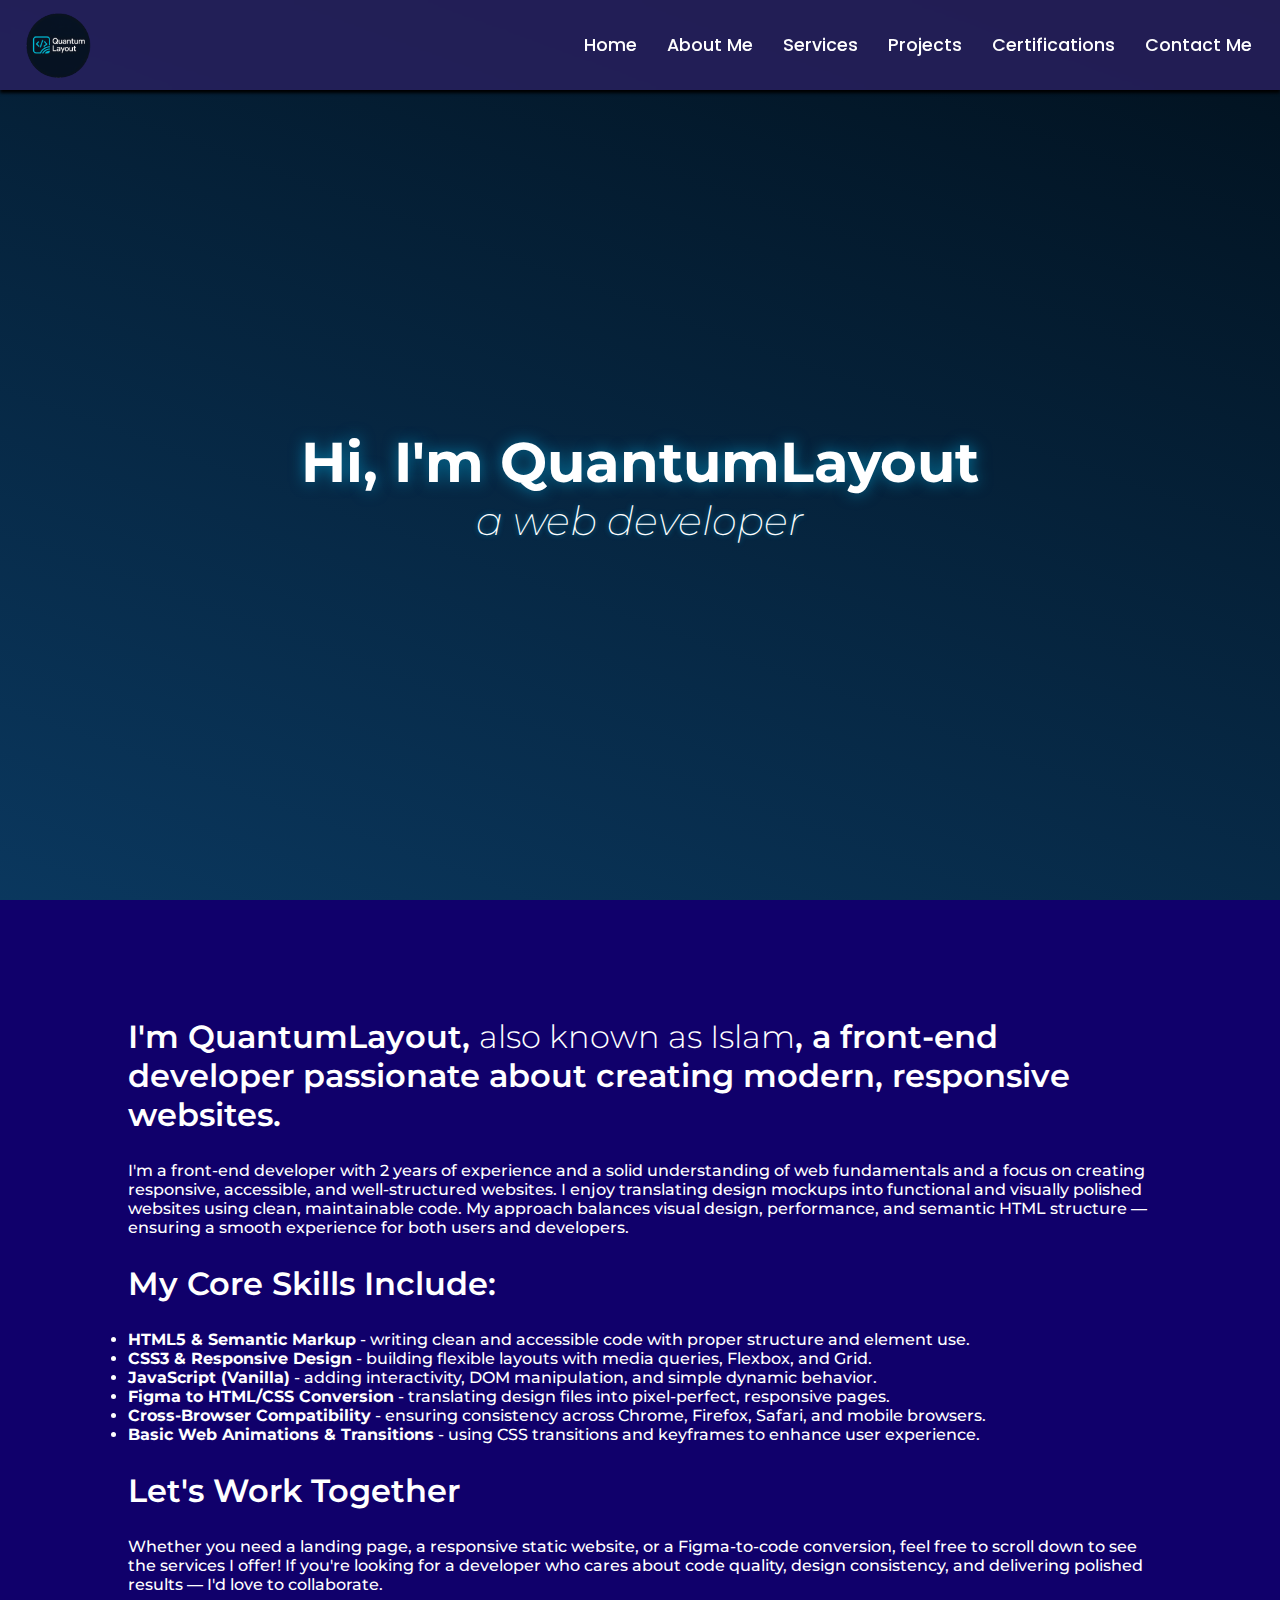
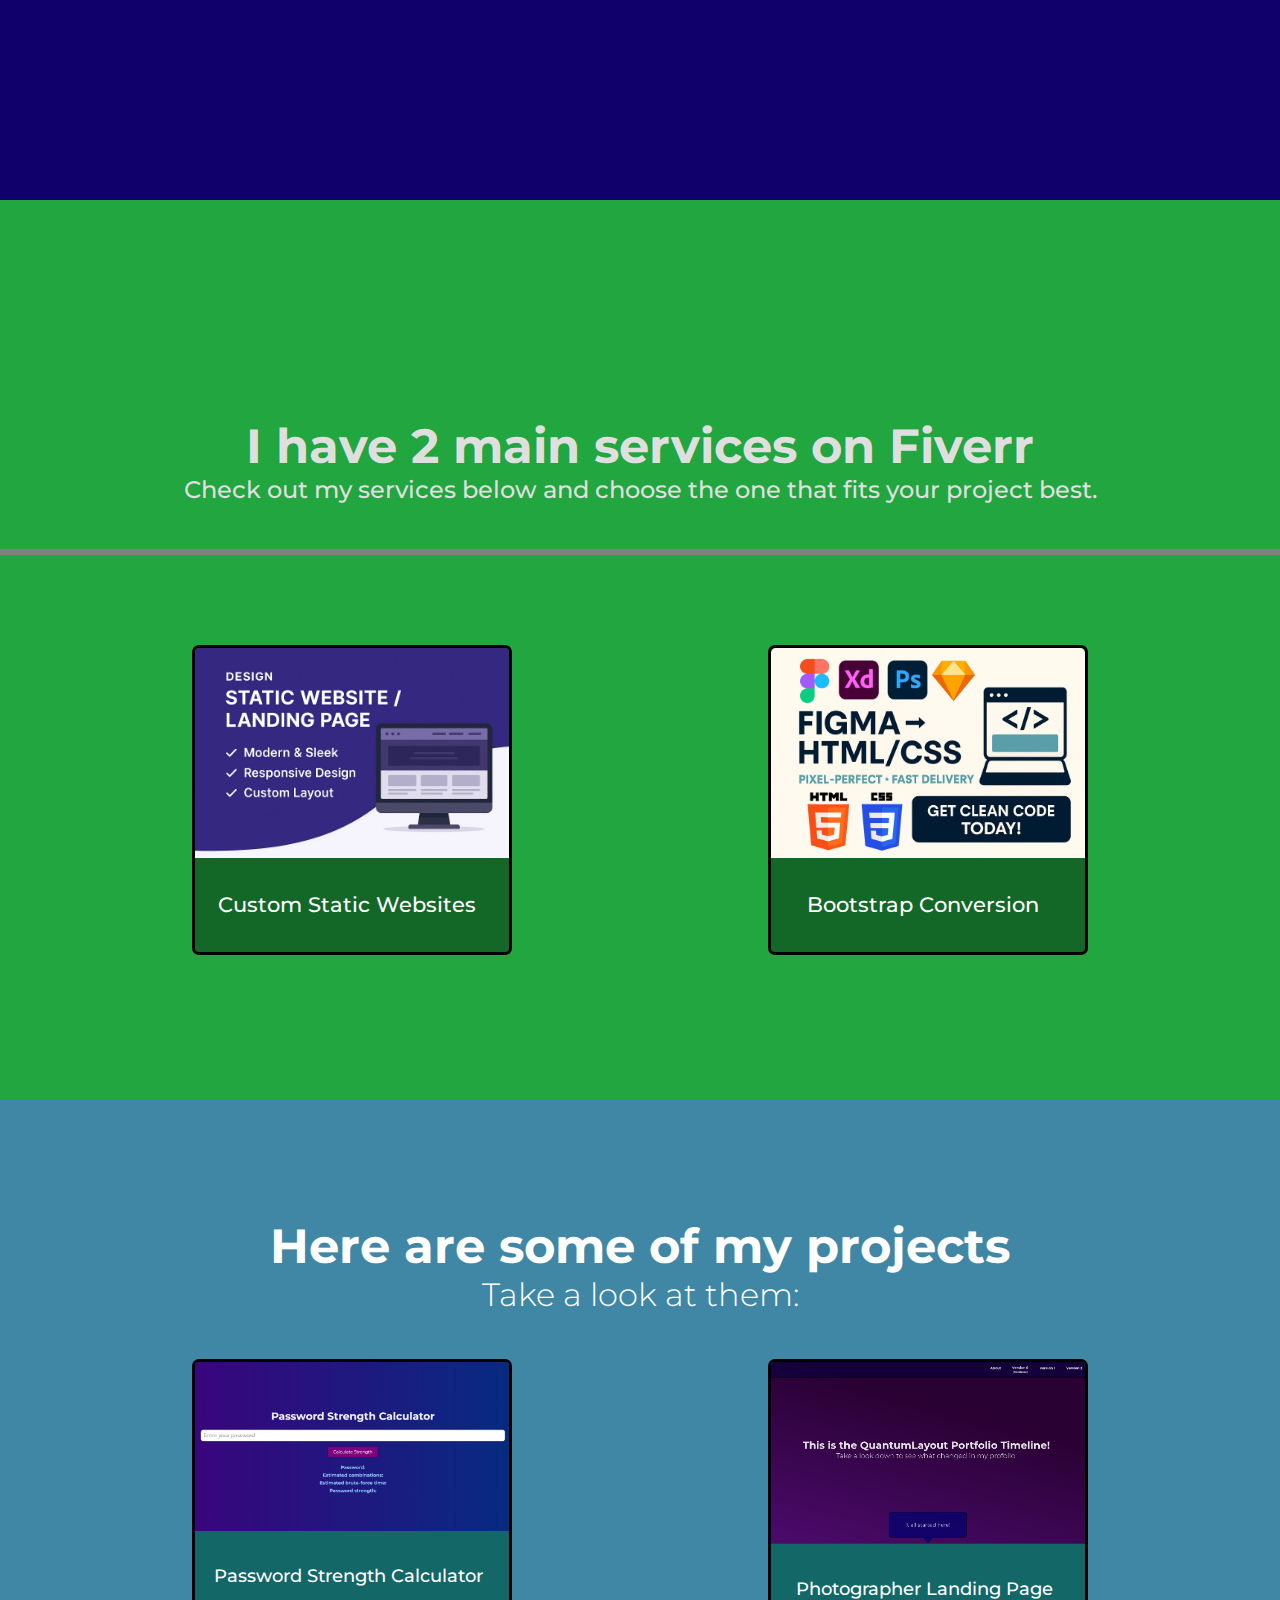
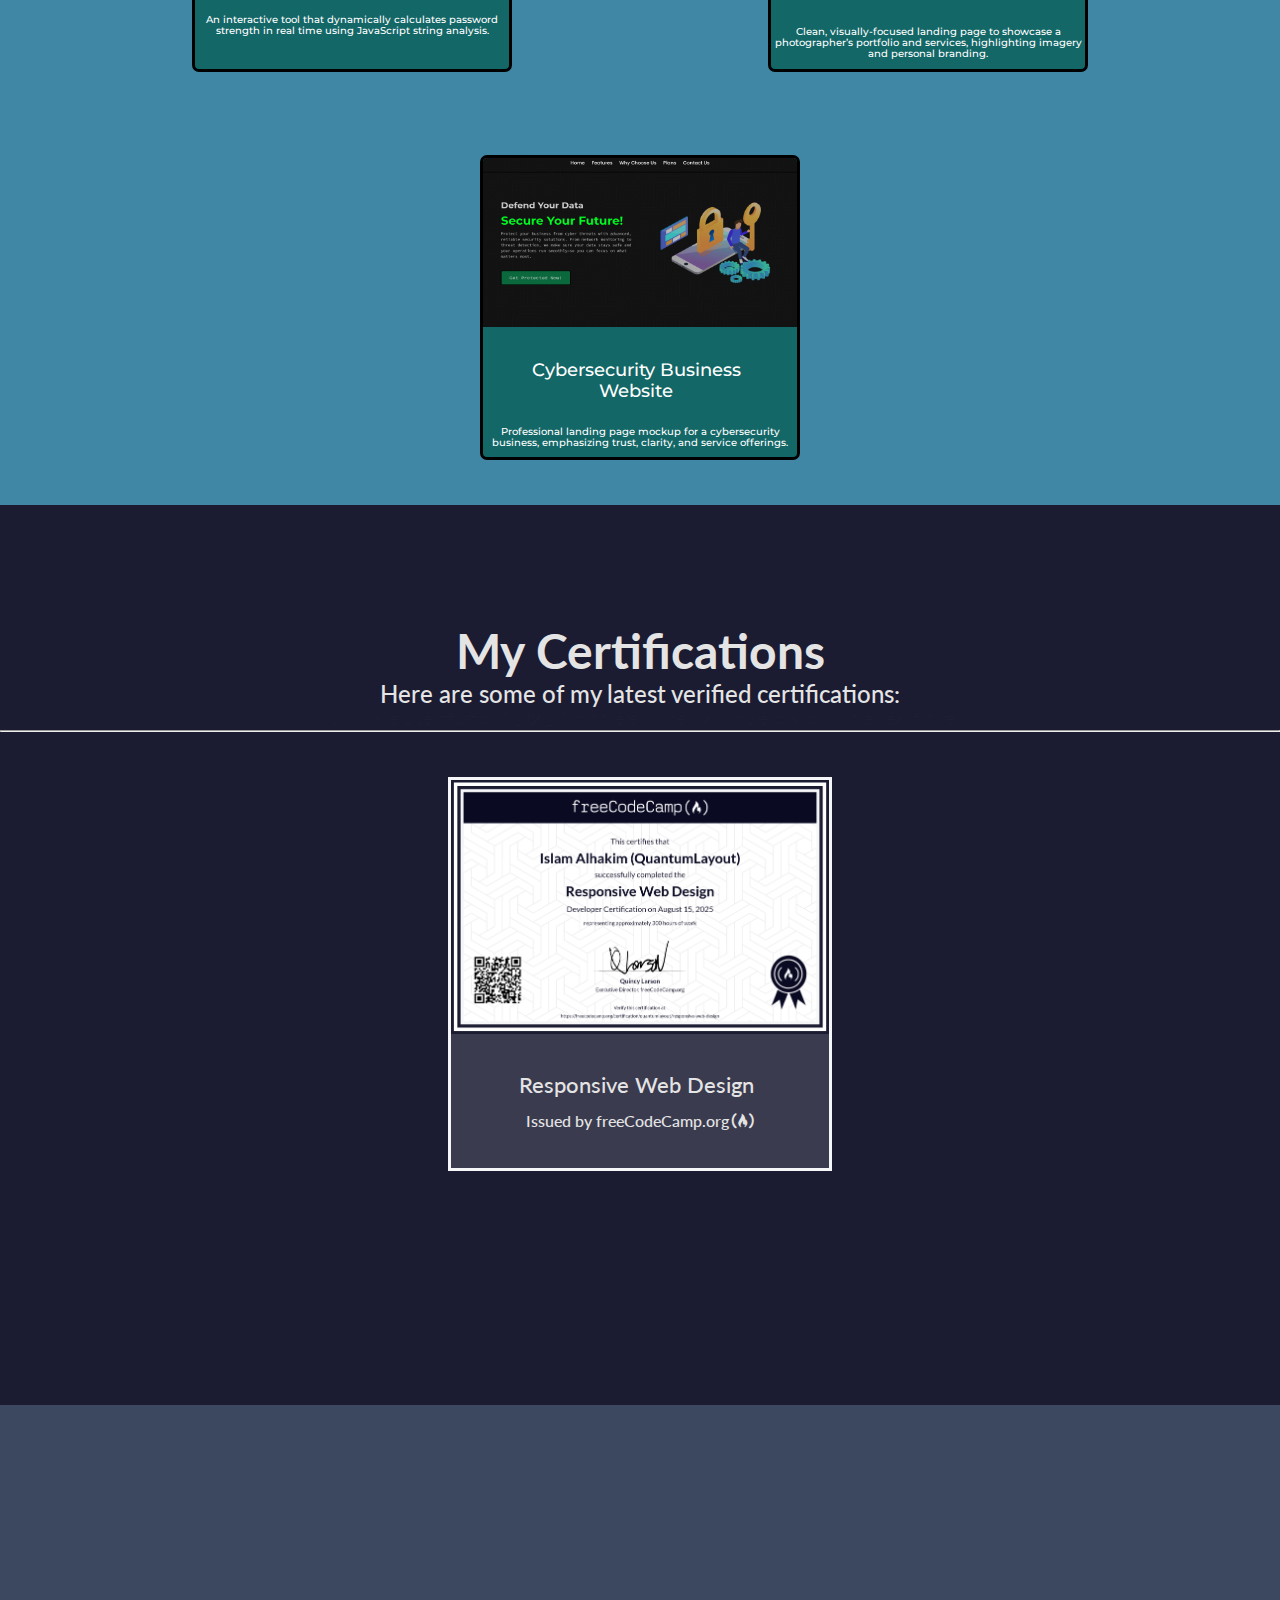
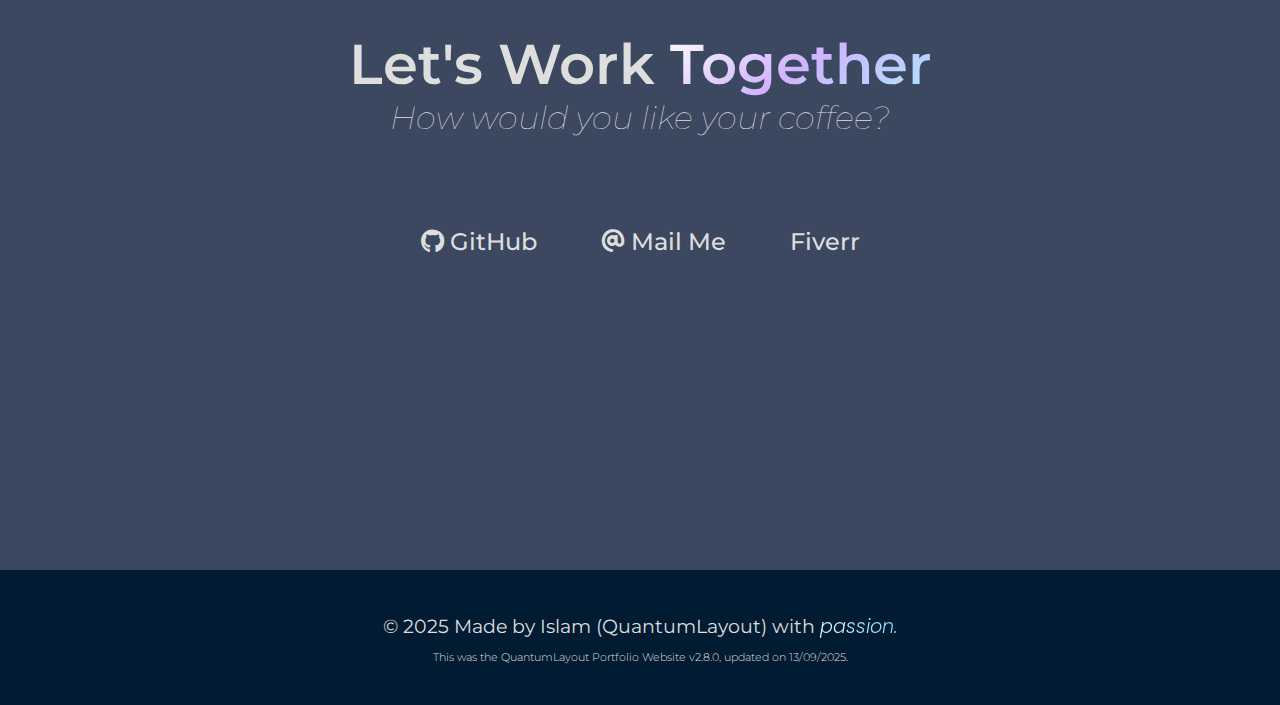
<file: index.html>
<!DOCTYPE html>
<html lang="en">
<head>
    <meta charset="UTF-8">
    <meta name="viewport" content="width=device-width, initial-scale=1.0">
    <title>QuantumLayout Portfolio</title>
    <link rel="stylesheet" href="styles.css">
    <link href="https://fonts.googleapis.com/css2?family=Poppins:wght@300;400;500;600;700&display=swap" rel="stylesheet">
    <link href='https://fonts.googleapis.com/css?family=Lato:wght@100;200;300;400;500;600;700;800;900&display=swap' rel='stylesheet'>
    <link rel="stylesheet" href="https://cdnjs.cloudflare.com/ajax/libs/font-awesome/4.7.0/css/font-awesome.min.css">
    <link href="https://fonts.googleapis.com/css2?family=Montserrat:wght@100;200;300;400;500;600;700;800;900&display=swap" rel="stylesheet">
    <link rel="stylesheet" href="https://cdnjs.cloudflare.com/ajax/libs/font-awesome/6.0.0/css/all.min.css" integrity="sha512-9usAa10IRO0HhonpyAIVpjrylPvoDwiPUiKdWk5t3PyolY1cOd4DSE0Ga+ri4AuTroPR5aQvXU9xC6qOPnzFeg==" crossorigin="anonymous" referrerpolicy="no-referrer" />
    <link rel="icon" href="LOGO (2).png" type="image/x-icon" />
</head>
<body>
    <nav>
        <div class="logo-container">
            <img src="LOGO.png" alt="QuantumLayout LOGO" class="logo" id="logo" loading="lazy">
                
            <p class="img-text"><i class="fa-solid fa-arrow-left"></i> This is the QuantumLayout Logo.</p>
        </div>
        <script>
            document.addEventListener("DOMContentLoaded", () => {
              const container = document.querySelector(".logo-container");

              container.addEventListener("click", () => {
                container.classList.toggle("active");
              });
            });
        </script>
        <ul class="navbar">
            <li class="navlink"><a href="#home">Home</a></li>
            <li class="navlink"><a href="#about-me">About Me</a></li>
            <li class="navlink"><a href="#services">Services</a></li>
            <li class="navlink"><a href="#projects">Projects</a></li>
            <li class="navlink"><a href="#certifications">Certifications</a></li>
            <li class="navlink"><a href="#contact-me">Contact Me</a></li>
        </ul>
    </nav>
    <main>
        <section id="home">
            <div class="welcome">
                <h1>Hi, I'm <span class="brand">QuantumLayout</span></h1>
                <p>a web developer</p>
            </div>
        </section>
        <section id="about-me">
            <h3>I'm QuantumLayout, <span class="my-real-name">also known as Islam</span>, a front-end developer passionate about creating modern, responsive websites.</h3>
            <p>
              I'm a front-end developer with 2 years of experience and a solid understanding of web fundamentals and a focus on creating responsive, accessible, and well-structured websites.
              I enjoy translating design mockups into functional and visually polished websites using clean, maintainable code.
              My approach balances visual design, performance, and semantic HTML structure — ensuring a smooth experience for both users and developers.
            </p>
  
            <h3>My Core Skills Include:</h3>
            <ul>
              <li><strong>HTML5 & Semantic Markup</strong> - writing clean and accessible code with proper structure and element use.</li>
              <li><strong>CSS3 & Responsive Design</strong> - building flexible layouts with media queries, Flexbox, and Grid.</li>
              <li><strong>JavaScript (Vanilla)</strong> - adding interactivity, DOM manipulation, and simple dynamic behavior.</li>
              <li><strong>Figma to HTML/CSS Conversion</strong> - translating design files into pixel-perfect, responsive pages.</li>
              <li><strong>Cross-Browser Compatibility</strong> - ensuring consistency across Chrome, Firefox, Safari, and mobile browsers.</li>
              <li><strong>Basic Web Animations & Transitions</strong> - using CSS transitions and keyframes to enhance user experience.</li>
            </ul>
  
            <h3>Let's Work Together</h3>
            <p>
              Whether you need a landing page, a responsive static website, or a Figma-to-code conversion, feel free to scroll down to see the services I offer!
              If you're looking for a developer who cares about code quality, design consistency, and delivering polished results — I'd love to collaborate.
            </p>
        </section>
        <section id="services">
            <div class="services-main">
                <h1>I have 2 main services on Fiverr</h1>
                <p>Check out my services below and choose the one that fits your project best.</p>
            </div>
            <hr>
            <div class="services-container">
                <a href="https://www.fiverr.com/quantumlayout/build-a-modern-static-website-or-landing-page-using-html-css" 
                target="_blank" class=" service service-1">
                    <img src="service 1.png" alt="Service 1 Image">
                    <div class="services-text-container services-text-container-1"><span class="services-text-container-other services-text-container-other-1"> < </span><p class="services-text-container-main services-text-container-main-1">Custom Static Websites</p><span class="services-text-container-other services-text-container-other-2"> /> </span></div>
                </a>
                <a href="https://www.fiverr.com/quantumlayout/convert-your-figma-design-into-pixel-perfect-html-and-css" 
                target="_blank" class=" service service-2">
                    <img src="service 2.png" alt="Service 2 Image">
                    <div class="services-text-container services-text-container-2"><span class="services-text-container-other services-text-container-other-3"> < </span><p class="services-text-container-main services-text-container-main-2">Bootstrap Conversion</p><span class="services-text-container-other services-text-container-other-4"> /> </span></div>
                </a>
            </div>
        </section>
        <section id="projects">
            <div class="projects-main">
                <h1>Here are some of my projects</h1>
                <p>Take a look at them:</p>
            </div>
            <div class="projects-main-container">
                <div class="projects-container">
                    <a href="https://quantumlayout.github.io/Password-Strength-Calculator/" target="_blank" class="project project1">
                        <img src="project 1.png" alt="Password strength calculator Project image">
                        <div class="project-text project1-text">
                            <div class="project-text-main-container project1-text-main-container">
                                <span class="project-text-other project1-text-other1"> < </span><p class="project-text-main project1-text-main">Password Strength Calculator</p><span class="project-text-other project2-text-other2"> /> </span>
                            </div>
                            <p class="project-description project1-description">An interactive tool that dynamically calculates password strength in real time using JavaScript string analysis.</p>
                        </div>
                    </a>
                    <a href="https://quantumlayout.github.io/Photographer-Landing-Page/" class="project project2">
                        <img src="project 2.png" alt="Photographer Landing Page Hero Image" class="project2-img">
                        <div class="project-text project2-text">
                            <div class="project-text-main-container project2-text-main-container">    
                                <span class="project-text-other project1-text-other1"> < </span>
                                <p class="project-text-main project1-text-main">Photographer Landing Page</p>
                                <span class="project-text-other project2-text-other2"> /> </span>
                            </div>
                            <p class="project-description project2-description">Clean, visually-focused landing page to showcase a photographer’s portfolio and services, highlighting imagery and personal branding.</p>
                        </div>
                    </a>
                </div>
                <div class="projects-container">
                    <a href="https://quantumlayout.github.io/Password-Strength-Calculator/" target="_blank" class="project project1">
                        <img src="project 3.png" alt="Cybersecurity Business Website Hero Image" class="project3-img">
                        <div class="project-text project3-text">
                            <div class="project-text-main-container project1-text-main-container">
                                <span class="project-text-other project1-text-other1"> < </span><p class="project-text-main project1-text-main">Cybersecurity Business Website</p><span class="project-text-other project2-text-other2"> /> </span>
                            </div>
                            <p class="project-description project3-description">Professional landing page mockup for a cybersecurity business, emphasizing trust, clarity, and service offerings.</p>
                        </div>
                    </a>
                </div>
            </div>
        </section>
        <section id="certifications">
            <div class="cert-main">
                <h1>My Certifications</h1>
                <p>Here are some of my latest verified certifications:</p>
                <p class="secret" style="font-size: 1rem;">I only have 1 certification ¯\_(ツ)_/¯, but there will be many more to show in the near future!</p>
            </div>
            <hr>
            <!-- I only have 1 certification ¯\_(ツ)_/¯, but there will be many more to show in the near future! -->
            <div class="cert-grid">    
                <a class="cert cert-1" href="https://www.freecodecamp.org/certification/quantumlayout/responsive-web-design" target="_blank">
                    <img src="certification 1.png" alt="Responsive Web Design Certification">
                    <div class="cert-text cert1-text">
                        <div class="cert-text-main cert1-text-main"><p>Responsive Web Design</p><span></div>
                        <p class="issued issued1">Issued by freeCodeCamp.org <i class="fab fa-free-code-camp" id="fcc-logo"></i></p>
                    </div>
                </a>
            </div>
        </section>
        <section id="contact-me">
            <div class="contact-me-main">
                <h1>Let's Work <a href="https://www.fiverr.com/quantumlayout/" target="_blank" class="together">Together</a></h1>
                <p>How would you like your coffee?</p>
            </div>
            <ul class="contact-options">
                <li class="contact-option"><a href="https://github.com/quantumlayout" target="_blank"><i class="fab fa-github"></i> GitHub</a></li>
                <li class="contact-option"><a href="https://mail.google.com/mail/?view=cm&fs=1&to=quantumlayout@gmail.com" target="_blank"><i class="fas fa-at"></i> Mail Me</a></li>
                <li class="contact-option"><a href="https://www.fiverr.com/quantumlayout/" target="_blank">Fiverr</a></li>
            </ul>
        </section>
    </main>
    <footer>
        <p>© 2025 Made by Islam (QuantumLayout) with <i class="passion">passion.</i></p>
        <p class="update">This was the QuantumLayout Portfolio Website v2.8.0, updated on 13/09/2025.</p>
    </footer>
    <script>
        const link = document.getElementById('delayed-link');
        link.addEventListener('click', function(e) {
          e.preventDefault();
          setTimeout(() => {
            window.location.href = this.href;
          }, 1000);
        });
    </script>
    <script>
        document.querySelectorAll('.navbar .navlist a').forEach(link => {
          link.addEventListener('click', function(e) {
            e.preventDefault(); 
            const href = this.href;

            document.body.style.transition = 'opacity 0.4s ease';
            document.body.style.opacity = '0.7';

             setTimeout(() => {
              window.location.href = href;
            }, 500);
          });
        });
    </script>
    <script>
        const project = document.querySelector('.project2');
        const overlay = document.querySelector('.overlay-project2');

        const height = project.offsetHeight; 
        overlay.style.height = `${height}px`;
    </script>
    <script>
        const project2 = document.querySelector('.project2');

        const comingSoon = document.createElement('p');
        comingSoon.classList.add('coming-soon-text');
        comingSoon.textContent = 'Coming Soon';

        project2.appendChild(comingSoon);

    </script>
</body>

</html>
</file>
<file: styles.css>
:root {
    --auto-img: auto;
}

* {
    box-sizing: border-box;
    margin: 0;
    padding: 0;
    text-align: center;
}
html {
    scroll-behavior: smooth;
    font-size: 16px;
}

body {
    font-family: 'Montserrat', 'Poppins', sans-serif;
    font-weight: 500;
    overflow-x: hidden;
}

section {
    width: 100vw;
}

section:not(#contact-me) {
    min-height: 100vh;
    padding: 13vh 10vw 5vh 10vw;
}

img {
    height: var(--auto-img);
}

a {
    text-decoration: none;
}

strong {
    font-weight: 700;
}

nav {
    position: fixed;
    display: flex;
    flex-direction: row;
    background-color: #2a2060ce;
    width: 100%;
    min-height: 10vh !important;
    align-items: stretch;
    justify-content: space-between;
    z-index: 100;
    box-shadow: 0 3px 3px rgb(0, 0, 0);
    backdrop-filter: blur(5px);
    -webkit-backdrop-filter: blur(5px);
}

.logo-container {
    display: flex;
    flex-direction: row;
    align-items: center;
    justify-content: space-between;
    gap: 7vw;
}

#logo {
    border-radius: 100%;
    width: 65px;
    height: 65px;
    transition: all 200ms ease;
    margin-top: auto;
    margin-bottom: auto;
    margin-left: 2vw;
    z-index: 100;
}

#logo:hover {
    width: 150px;
    height: 150px;
    margin-right: -85px;
    margin-top: auto;
}

.logo-container.active .logo:hover ~ .img-text {
  transform: translateX(calc(40vw + 2vw + 155px));
}

.img-text {
    color: #ffffff;
    font-family: 'Poppins', Montserrat, sans-serif;
    position: absolute;
    left: -40vw;
    transition: all 200ms ease;
    font-size: 1.5rem;
}

.navbar {
    font-family: 'Poppins', 'Montserrat', sans-serif;
    display: flex;
    flex-direction: row;
    width: max-content;
    margin-right: 1vw;
    list-style-type: none;
    justify-content: space-between;
}

.navlink {
    display: flex;
    flex-direction: column;
    align-items: center;
    justify-content: center;
    padding-left: 15px;
    padding-right: 15px;
    max-width: max-content;
    width: 100%;
    height: 100%;
}

.navlink:hover {
    background-color: #aa55ff;
}

.navlink a {
    text-decoration: none;
    color: white;
    font-weight: 500;
    width: 100%;
    height: 100% !important;
    display: flex;
    flex-direction: column;
    align-items: center;
    justify-content: center;
    font-size: 1.1rem;
}

@keyframes linearCycle {
  0% {
    background-position: 0% 50%;
  }
  50% {
    background-position: 100% 0%;
  }
  100% {
    background-position: 0% 50%;
  }
}

#home {
    font-family: 'Montserrat', 'Poppins', sans-serif;
    color: #ffffff;
    min-height: 100vh;
    width: 100%;
    overflow: hidden;
    display: flex;
    flex-direction: column;
    align-items: center;
    justify-content: center;
    background-image: linear-gradient(20deg, #105189 0%, #000b14 90%);
    background-size: 200% 200%;
    animation: linearCycle 10s ease infinite;
}

.welcome {
    display: flex;
    flex-direction: column;
    justify-content: center;
    align-items: center;
}

.welcome h1 {
    font-size: 3.5rem;
    text-align: center;
    text-shadow: 0 0 15px rgba(0, 200, 255, 0.5);
}

.welcome p {
    font-size: 2.5rem;
    font-style: italic;
    font-weight: 200;
    text-shadow: 0 0 5px rgba(0, 200, 255, 0.5);
}

#about-me {
    background-color: #10006b;
    font-family: 'Montserrat', 'Poppins', sans-serif;
    color: white;
    padding: 15vh 10vw;
    display: flex;
    flex-direction: column;
    align-items: flex-start;
    justify-content: flex-start;
    gap: 3vh;
    min-height: fit-content;
}

#about-me * {
    text-align: left;
}

#about-me ul {
    display: flex;
    flex-direction: column;
    align-items: flex-start;
    justify-content: flex-start;
}

#about-me h3 {
    font-weight: 600;
    font-size: 2rem;
}

/* My real name is Islam */

.my-real-name {
    font-weight: 300;
}

#about-me p, #about-me li {
    font-size: 1rem;
}

#services {
    background-color: #21a640;
    font-family: Montserrat;
    color: #dfdfdf;
    display: flex;
    flex-direction: column;
    align-items: center;
    justify-content: center;
    padding-top: 15vh;
}

.services-main {
    display: flex;
    flex-direction: column;
    align-items: center;
    justify-content: center;
}


.services-main h1 {
    font-size: 3rem;
    font-weight: 700;
}

.services-main p {
    font-size: 1.5rem;
}

#services hr {
    width: 100vw;
    margin: 5vh 0;
    border: 3px solid;
}

.services-container {
    width: 100%;
    display: flex;
    flex-direction: row;
    align-items: stretch;
    justify-content: space-around;
    margin-top: 5vh;
    gap: 10vw;
}

.service {
    width: 25vw;
    border: 3px solid black;
    border-radius: 7px;
    background-color: #136727;
    display: flex;
    flex-direction: column;
    align-items: center;
    justify-content: center;
    z-index: 1;
    transition: all 300ms ease, border 100ms ease;
}

.service-1:hover {
    transform: translateY(-10px);
    z-index: 1;
    box-shadow: 0 0 15px rgb(255, 255, 255);
    border: 3px solid black;
}

.service-2:hover {
    transform: translateY(-10px);
    z-index: 1;
    box-shadow: 0 0 12px rgb(255, 255, 255);
    border: 3px solid black;
}

.service img {
    width: 100%;
    height: var(--auto-img);
    border-top-left-radius: 5px;
    border-top-right-radius: 5px;
}

.services-text-container {
    flex: 1;
    color: white;
    text-decoration: none;
    display: flex;
    flex-direction: row;
    align-items: center;
    justify-content: center;
    gap: 0.5vw;
    font-size: 1.3rem;
    padding: 10% 0;
}

.services-text-container-main {
    font-family: 'Montserrat', 'Poppins', sans-serif;
}

.services-text-container-other {
    font-family: 'Poppins', sans-serif;
    opacity: 0;
    transition: all 350ms ease;
    color: #d97b00;
}

.service:hover span {
    opacity: 1;
}

#projects {
    background-color: #4087a6;
    color: white;
    display: flex;
    flex-direction: column;
    align-items: center;
    justify-content: flex-start;
}

.projects-main {
    display: flex;
    flex-direction: column;
    align-items: center;
    justify-content: center;
}

.projects-main h1 {
    font-size: 3rem;
}

.projects-main p {
    font-size: 2rem;
    font-weight: 300;
}

.projects-main-container {
    display: flex;
    flex-direction: column;
    align-items: center;
    justify-content: center;
    gap: 3vw;
}

.projects-container {
    width: 100%;
    display: flex;
    flex-direction: row;
    align-items: stretch;
    justify-content: space-around;
    margin-top: 5vh;
    gap: 20vw;
}

.project {
    width: 25vw;
    border: 3px solid black;
    border-radius: 7px;
    background-color: #136767;
    display: flex;
    flex-direction: column;
    align-items: center;
    justify-content: flex-start;
    transition: all 350ms ease;
    position: relative;
    overflow: hidden;
    font-size: 1.1rem;
}

.project1 img {
    aspect-ratio: 13/7;
    object-fit: cover;
    width: 100%;
    transition: all 350ms ease;
}

.project:hover {
    transform: translateY(-10px);
    box-shadow: 0 0 10px #ffffffc2;
}

.project2-img {
    width: 102%;
    height: auto;
    margin-top: -1%;
    transition: all 350ms ease;
}

.project3-img {
    transform: scaleX(1.05);
}

.project-text-main-container {
    flex: 1;
    color: white;
    display: flex;
    align-items: center;
    justify-content: center;
    gap: 0.5vw;
    padding: 10% 0 5% 0;
    transition: all 350ms ease;
}

.project-text-main {
    transition: all 350ms ease;
}

.project-description {
    color: #fff;
    font-size: clamp(0.4rem, 0.5vw + 0.2rem, 0.7rem);
    padding: 3% 1%;
}

.coming-soon-text {
    position: absolute;
    top: 50%;
    left: 50%;
    transform: translate(-50%, -50%);
    font-size: 0.3rem;
    color: #ffffff00;
    transition: all 350ms ease;
    text-align: center;
    pointer-events: none;
}

.project-text-main {
    font-family: 'Montserrat', 'Poppins', sans-serif;
}

.project-text-other {
    font-family: 'Poppins', sans-serif;
    opacity: 0;
    transition: all 350ms ease;
    color: #d97b00;
}

.project:hover span {
    opacity: 1;
}

#certifications {
    background-color: #1B1B32;
    font-family: Lato;
    color: #E4E4E4;
    display: flex;
    flex-direction: column;
    align-items: center;
    justify-content: flex-start;
}

/* I only have 1 certification ¯\_(ツ)_/¯, but there will be many more to show in the near future! */

#certifications hr {
    width: 100vw;
}

.cert-main {
    display: flex;
    flex-direction: column;
    align-items: center;
    justify-content: center;
}

.cert-main h1 {
    font-size: 3rem;
    font-weight: 700;
}

.cert-main p {
    font-size: 1.5rem;
}

.secret {
    font-weight: 100;
    opacity: 0.01;
}

.cert-grid {
    margin-top: 5vh;
}

.cert {
    display: flex;
    flex-direction: column;
    align-items: center;
    justify-content: flex-start;
    border: 3px solid #f5f6f7;
    text-decoration: none;
    color: #E4E4E4;
    width: 30vw;
    height: max-content;
    padding: 0;
    background-color: #3a3b4f;
}


.cert:hover {
    background-color: #f5f6f7;
    color: #1B1B32;
}

.cert img {
    width: 100%;
    height: var(--auto-img);
}

.cert-text {
    flex: 1;
    display: flex;
    flex-direction: column;
    align-items: center;
    justify-content: center;
    width: 100%;
    gap: 1vw;
    padding: 10% 5vw;
}

.cert-text-main {
    display: flex;
    flex-direction: row;
    align-items: center;
    justify-content: center;
    gap: 0.5vw;
    font-size: 1.4rem;
}

.issued {
    font-size: 1rem;
    display: flex;
    flex-direction: row;
    align-items: center;
    justify-content: center;
    gap: 0.3vw;
}

.issued i {
    font-size: 1.2rem;
    font-weight: 600;
}

#contact-me {
    background-color: #3b485f;
    color: #dedede;
    display: flex;
    flex-direction: column;
    align-items: center;
    justify-content: flex-start;
    gap: 10vh;
    padding-top: 25vh;
    min-height: 85vh;
    padding-top: 25vh;
}

.contact-me-main {
    display: flex;
    flex-direction: column;
    align-items: center;
    justify-content: center;
}

.contact-me-main h1 {
    font-size: 3.5rem;
    font-weight: 600;
}

.together {
  display: inline-block;
  background: linear-gradient(145deg, #ffffff, #d1b3ff, #a8e6ff); /* reversed gradient */
  background-size: 100% 100%;
  -webkit-background-clip: text;
  -webkit-text-fill-color: transparent;
  transition: transform 0.3s ease, text-shadow 0.3s ease;
  cursor: pointer;
}

.together:hover {
  animation: gradientShift 3s ease infinite;
  text-shadow: 0 0 10px rgba(168, 230, 255, 0.7), 0 0 20px rgba(209, 179, 255, 0.5);
  transform: scale(1.08);
}

@keyframes gradientShift {
  0% { background-position: 0% 50%; }
  50% { background-position: 100% 50%; }
  100% { background-position: 0% 50%; }
}

.contact-me-main p {
    font-style: italic;
    font-weight: 100;
    font-size: 2rem;
}

.contact-options {
    display: flex;
    flex-direction: row;
    align-items: center;
    justify-content: space-between;
    gap: 5vw;
    list-style-type: none;
}

.contact-option {
    font-size: 1.5rem;
    transition: all 350ms ease;
}

.contact-option:hover {
    transform: translateY(10px);
}

.contact-option a {
    color: #dedede;
}

footer {
    background-color: #011b32;
    height: 15vh;
    display: flex;
    flex-direction: column;
    align-items: center;
    justify-content: center;
    gap: 1vh;
    color: #dedede;
    font-size: 1.2rem;
    font-weight: 400;
}

.passion {
    background: linear-gradient(90deg, #e3f6ff, #7ed6ff);
    -webkit-background-clip: text;
    -webkit-text-fill-color: transparent;
    font-weight: 300;
    font-family: 'Poppins', sans-serif;
}

.update {
    font-size: 0.7rem;
    font-weight: 300;
}

/* Added in v2.2.0, updated in v2.3.0, For responsive design.*/

@media (min-width: 3841px) and (max-width: 7680px) {
    html {
        font-size: 80px;
    }
    .navbar {
        width: 50vw;
        margin-right: 3vw;
    }
    .cert-text {
        padding: 7% 3vw;
    }
    .cert-text-main {
        font-size: 2rem;
    }
    .issued, #fcc-logo {
        font-size: 1.5rem;
    }
    #fcc-logo {
        margin-left: 0.3vw;
        margin-top: 0.3vh;
    }
    #logo {
        width: 5vw;
        height: 5vw;
        transition: all 200ms ease;
    }
    #logo:hover {
        width: 11.5vw;
        height: 11.5vw;
        margin-right: -85px;
        margin-top: auto;
    }
    .navlink a {
        font-size: 1.5rem;
    }
}


@media (min-width: 2561px) and (max-width: 3840px) {
    html {
        font-size: 40px;
    }
    .navbar {
        width: 50vw;
        margin-right: 3vw;
    }
    .cert-text {
        padding: 7% 3vw;
    }
    .cert-text-main {
        font-size: 2rem;
    }
    .issued, #fcc-logo {
        font-size: 1.5rem;
    }
    #fcc-logo {
        margin-left: 0.3vw;
        margin-top: 0.3vh;
    }
    #logo {
        width: 5vw;
        height: 5vw;
        transition: all 200ms ease;
    }
    #logo:hover {
        width: 11.5vw;
        height: 11.5vw;
        margin-right: -85px;
        margin-top: auto;
    }
}

@media (min-width: 1921px) and (max-width: 2560px) {
    html {
        font-size: 28px;
    }
    .navbar {
        width: 50vw;
        margin-right: 3vw;
    }
    .cert-text {
        padding: 7% 3vw;
    }
    .cert-text-main {
        font-size: 2rem;
    }
    .issued, #fcc-logo {
        font-size: 1.5rem;
    }
    #fcc-logo {
        margin-left: 0.3vw;
        margin-top: 0.3vh;
    }
    #logo {
        width: 5vw;
        height: 5vw;
        transition: all 200ms ease;
    }
    #logo:hover {
        width: 11.5vw;
        height: 11.5vw;
        margin-right: -85px;
        margin-top: auto;
    }
}

@media (min-width: 729px) and (max-width: 1024px) and (orientation: landscape) {
    html {
        font-size: 15px;
    }
    .cert {
        width: 40vw;
    }
    .service {
        width: 35vw;
    }
    .cert {
        width: 55vw;
    }
    .cert-text-main {
        font-size: 2rem;
    }
    .issued, #fcc-logo {
        font-size: 1.5rem;
    }
    #fcc-logo {
        margin-left: 1vw;
    }
}

@media (min-width: 887px) and (max-width: 1024px) and (orientation: portrait) {
    html {
        font-size: 16px;
    }
    section {
        padding: 13vw 5vh 5vw 5vh;
    }
    .cert {
        width: 50vw;
    }
    .service {
        width: 45vw;
    }
    .services-text-container {
        font-size: 1.6rem;
    }
    .img-text {
        visibility: hidden;
    }
    .services-container {
        flex-direction: column;
    }
    .projects-container {
        flex-direction: column;
    }
    .project {
        width: 45vw;
    }
    .project-text-main-container {
        font-size: 1.6rem;
    }
    .project-description {
        font-size: 1rem;
    }
    .img-text {
        visibility: hidden;
    }
    .welcome h1 {
        font-size: 2.9rem;
    }
    .welcome p {
        font-size: 2.9rem;
    }
    .nav {
        max-height: 100px;
        min-height: 0   ;
        max-width: 100vw;
        position: fixed;
        top: 1vh;
    }
    .navlink a {
        font-size: 1.3rem;
    }
    .img-text {
        visibility: hidden;
    }
    .cert-text-main {
        font-size: 2rem;
    }
    .issued, #fcc-logo {
        font-size: 1.5rem;
    }
    #fcc-logo {
        margin-left: 1vw;
        margin-bottom: -0.7vh;
    }
}

@media (min-width: 769px) and (max-width: 886px) and (orientation: portrait) {
    html {
        font-size: 16px;
    }
    section {
        padding: 13vw 5vh 5vw 5vh;
    }
    .cert {
        width: 50vw;
    }
    .service {
        width: 45vw;
    }
    .services-text-container {
        font-size: 1.6rem;;
    }
    .service {
        width: 45vw;
    }
    .services-text-container {
        font-size: 1.6rem;;
    }
    .project {
        width: 40vw;
    }
    .project-text-main-container {
        font-size: 1.5rem;
    }
    .project-description {
        font-size: 0.8rem;
    }
    .img-text {
        visibility: hidden;
    }
    .welcome h1 {
        font-size: 2.9rem;
    }
    .welcome p {
        font-size: 2.9rem;
    }
    .nav {
        max-height: 100px;
        min-height: 0;
        max-width: 100vw;
        position: fixed;
        top: 1vh;
    }
    .navbar {
        width: 60vw;
        display: grid;
        grid-auto-rows: 4vh;
        grid-template-columns: repeat(3, 1fr);
        gap: 1vh;
        margin-right: 5vw;
        margin-top: 1vh;
        height: 10vh;
    }
    .navlink {
        justify-self: center;
        align-self: center;
        height: 5vh;
        padding: 0;
        display: flex;
        flex-direction: column;
        align-items: center;
        justify-content: center;
        width: auto;
        height: fit-content;
    }
    .navlink a {
        font-size: 1.4rem;
    }
    .img-text {
        visibility: hidden;
    }
    .cert-text-main {
        font-size: 1.7rem;
    }
    .issued, #fcc-logo {
        font-size: 1.2rem;
    }
    #fcc-logo {
        margin-left: 1vw;
        margin-bottom: -0.7vh;
    }
}

@media (min-width: 701px) and (max-width: 768px)  {
    html {
        font-size: 14px;
    }
    section {
        padding: 13vw 5vh 5vw 5vh;
    }
    .cert {
        width: 50vw;
    }
    .service {
        width: 55vw;
    }
    .img-text {
        visibility: hidden;
    }
    .services-container {
        flex-direction: column;
        align-items: center;
    }
    .project {
        width: 55vw;
    }
    .projects-container {
        flex-direction: column;
        align-items: center;
    }
    .project-text-main-container {
        font-size: 1.6rem;
    }
    .welcome h1 {
        font-size: 2.9rem;
    }
    .welcome p {
        font-size: 2.9rem;
    }
    .nav {
        max-height: 100px;
        min-height: 0   ;
        max-width: 100vw;
        position: fixed;
        top: 1vh;
    }
    .navbar {
        width: 60vw;
        display: grid;
        grid-auto-rows: 4vh;
        grid-template-columns: repeat(3, 1fr);
        gap: 1vh;
        margin-right: 5vw;
        margin-top: 1vh;
        height: 10vh;
    }
    .navlink {
        justify-self: center;
        align-self: center;
        height: 5vh;
        padding: 0;
        display: flex;
        flex-direction: column;
        align-items: center;
        justify-content: center;
        width: auto;
        height: fit-content;
    }
    .navlink a {
        font-size: 1.3rem;
    }
    .img-text {
        visibility: hidden;
    }
    .cert-text-main {
        font-size: 1.7rem;
    }
    .issued, #fcc-logo {
        font-size: 1.2rem;
    }
    #fcc-logo {
        margin-left: 1vw;
        margin-bottom: -0.7vh;
    }
}

@media (min-width: 601px) and (max-width: 700px) {
    html {
        font-size: 14px;
    }
    section {
        padding: 13vw 5vh 5vw 5vh;
    }
    .service {
        width: 65vw;
    }
    .cert {
        width: 65vw;
    }
    .services-container {
        flex-direction: column;
        align-items: center;
    }
    .project {
        width: 65vw;
    }
    .projects-container {
        flex-direction: column;
        align-items: center;
    }
    .project-text-main-container {
        font-size: 1.5rem;
    }
    .img-text {
        visibility: hidden;
    }
    .welcome h1 {
        font-size: 2.9rem;
    }
    .welcome p {
        font-size: 2.9rem;
    }
    .nav {
        max-height: 100px;
        min-height: 0   ;
        max-width: 100vw;
        position: fixed;
        top: 1vh;
    }
    .navbar {
        width: 50vw;
        display: grid;
        grid-auto-rows: 4vh;
        grid-template-columns: repeat(3, 1fr);
        gap: 1vh;
        margin-right: 5vw;
        margin-top: 1vh;
        height: 10vh;
    }
    .navlink {
        justify-self: center;
        align-self: center;
        height: 5vh;
        padding: 0;
        display: flex;
        flex-direction: column;
        align-items: center;
        justify-content: center;
        width: auto;
        height: fit-content;
    }
    .navlink a {
        font-size: 1.1rem;
        width: 100%;
    }
    .img-text {
        visibility: hidden;
    }
    .navlink:hover {
        background-color: inherit;
    }
    .navlink a:hover {
        background-color: #aa55ff;
    }
    .cert-text-main {
        font-size: 2rem;
    }
    .issued, #fcc-logo {
        font-size: 1.5rem;
    }
    #fcc-logo {
        margin-left: 1vw;
        margin-bottom: -0.7vh;
    }
}

@media (min-width: 401px) and (max-width: 600px) {
    html {
        font-size: 10px;
    }
    section {
        padding: 13vw 5vh 5vw 5vh;
    }
    .service {
        width: 65vw;
    }
    .cert {
        width: 65vw;
    }
    .services-container {
        flex-direction: column;
        align-items: center;
    }
    .services-text-container {
        font-size: 1.7rem;
    }
    .project {
        width: 65vw;
    }
    .projects-container {
        flex-direction: column;
        align-items: center;
    }
    .project-text-main-container {
        font-size: 1.7rem;
    }
    .project-description {
        font-size: 1.2rem;
    }
    .img-text {
        visibility: hidden;
    }
    .welcome h1 {
        font-size: 2.9rem;
    }
    .welcome p {
        font-size: 2.9rem;
    }
    .nav {
        max-height: 100px;
        min-height: 0   ;
        max-width: 100vw;
        position: fixed;
        top: 1vh;
    }
    .navbar {
        width: 60vw;
        display: grid;
        grid-auto-rows: 4vh;
        grid-template-columns: repeat(3, 1fr);
        gap: 1vh;
        margin-right: 5vw;
        margin-top: 1vh;
        height: 10vh;
    }
    .navlink {
        justify-self: center;
        align-self: center;
        height: 5vh;
        padding: 0;
        display: flex;
        flex-direction: column;
        align-items: center;
        justify-content: center;
        width: auto;
        height: fit-content;
    }
    .navlink a {
        font-size: 1.2rem;
        width: 100%;
    }
    .img-text {
        visibility: hidden;
    }
    .navlink:hover {
        background-color: inherit;
    }
    .navlink a:hover {
        background-color: #aa55ff;
    }
    .cert-text-main {
        font-size: 2rem;
    }
    .issued, #fcc-logo {
        font-size: 1.5rem;
    }
    #fcc-logo {
        margin-left: 1vw;
        margin-bottom: -0.7vh;
    }
}

@media (min-width: 301px) and (max-width: 400px) {
    html {
        font-size: 10px;
    }
    section {
        padding: 13vw 5vh 5vw 5vh;
    }
    .welcome h1 {
        font-size: 3rem;
    }
    .welcome p {
        font-size: 3rem;
    }
    .cert {
        width: 70vw;
    }
    .service {
        width: 65vw;
    }
    .services-container {
        flex-direction: column;
        align-items: center;
    }
    .services-main {
        margin-top: 0;
    }
    .project {
        width: 65vw;
    }
    .projects-container {
        flex-direction: column;
        align-items: center;
    }
    .projects-main {
        margin-top: 0;
    }
    #logo:hover {
        width: 120px;
        height: 120px;
    }
    .nav {
        max-height: 100px;
        min-height: 0   ;
        max-width: 100vw;
        position: fixed;
        top: 1vh;
    }
    .navbar {
        width: 60vw;
        display: grid;
        grid-auto-rows: 4vh;
        grid-template-columns: repeat(3, 1fr);
        gap: 1vh;
        margin-right: 5vw;
        margin-top: 1vh;
        height: 10vh;
    }
    .navlink {
        justify-self: center;
        align-self: center;
        height: 5vh;
        padding: 0;
        display: flex;
        flex-direction: column;
        align-items: center;
        justify-content: center;
        width: auto;
        height: fit-content;
    }
    .navlink a {
        font-size: 0.9rem;
        width: 100%;
    }
    .navlink:hover {
        background-color: inherit;
    }
    .navlink a:hover {
        background-color: #aa55ff;
    }
    .img-text {
        visibility: hidden;
    }
    .cert-text-main {
        font-size: 1.7rem;
    }
    .issued, #fcc-logo {
        font-size: 1.3rem;
    }
    #fcc-logo {
        margin-left: 1vw;
        margin-bottom: -0.7vh;
    }
}

@media (max-width: 300px) {
    html {
        font-size: 8px;
    }
    .welcome h1 {
        font-size: 2.2rem;
    }
    .welcome p {
        font-size: 2.2rem;
    }
    .cert {
        width: 70vw;
    }
    .service {
        width: 65vw;
    }
    .services-container {
        flex-direction: column;
        align-items: center;
    }
    .services-main {
        margin-top: 0;
    }
    .project {
        width: 65vw;
    }
    .projects-container {
        flex-direction: column;
        align-items: center;
    }
    .projects-main {
        margin-top: 0;
    }
    #logo:hover {
        width: 100px;
        height: 100px;
    }
    .nav {
        max-height: 100px;
        min-height: 0   ;
        max-width: 100vw;
        position: fixed;
        top: 1vh;
    }
    .navbar {
        width: 60vw;
        display: grid;
        grid-auto-rows: 4vh;
        grid-template-columns: repeat(3, 1fr);
        gap: 1vh;
        margin-right: 5vw;
        margin-top: 1vh;
        height: 10vh;
    }
    .navlink {
        justify-self: center;
        align-self: center;
        height: 5vh;
        padding: 0;
        display: flex;
        flex-direction: column;
        align-items: center;
        justify-content: center;
        width: auto;
        height: fit-content;
    }
    .navlink a {
        font-size: 0.9rem;
        width: 100%;
    }
    .img-text {
        visibility: hidden;
    }
    .navlink:hover {
        background-color: inherit;
    }
    .navlink a:hover {
        background-color: #aa55ff;
    }
    .img-text {
        visibility: hidden;
    }
    .cert-text-main {
        font-size: 1.5rem;
    }
    .issued, #fcc-logo {
        font-size: 1.2rem;
    }
    #fcc-logo {
        margin-left: 1vw;
        margin-bottom: -0.7vh;
    }
}

@media (min-width: 971px) and (max-width: 1200px) {
    .logo-container.active .logo:hover ~ .img-text {
        transform: translateX(calc(50vw + 2vw + 155px));
        font-size: 1.2rem;
    }

    .img-text {
        left: -50vw;
        font-size: 1.2rem;
    }
}

@media (min-width: 871px) and (max-width: 970px) {
    .logo-container.active .logo:hover ~ .img-text {
        transform: translateX(calc(50vw + 2vw + 155px));
        font-size: 1.2rem;
    }

    .img-text {
        left: -50vw;
        font-size: 1.2rem;
        max-width: 200px;
        text-align: left;
    }
}
</file>
